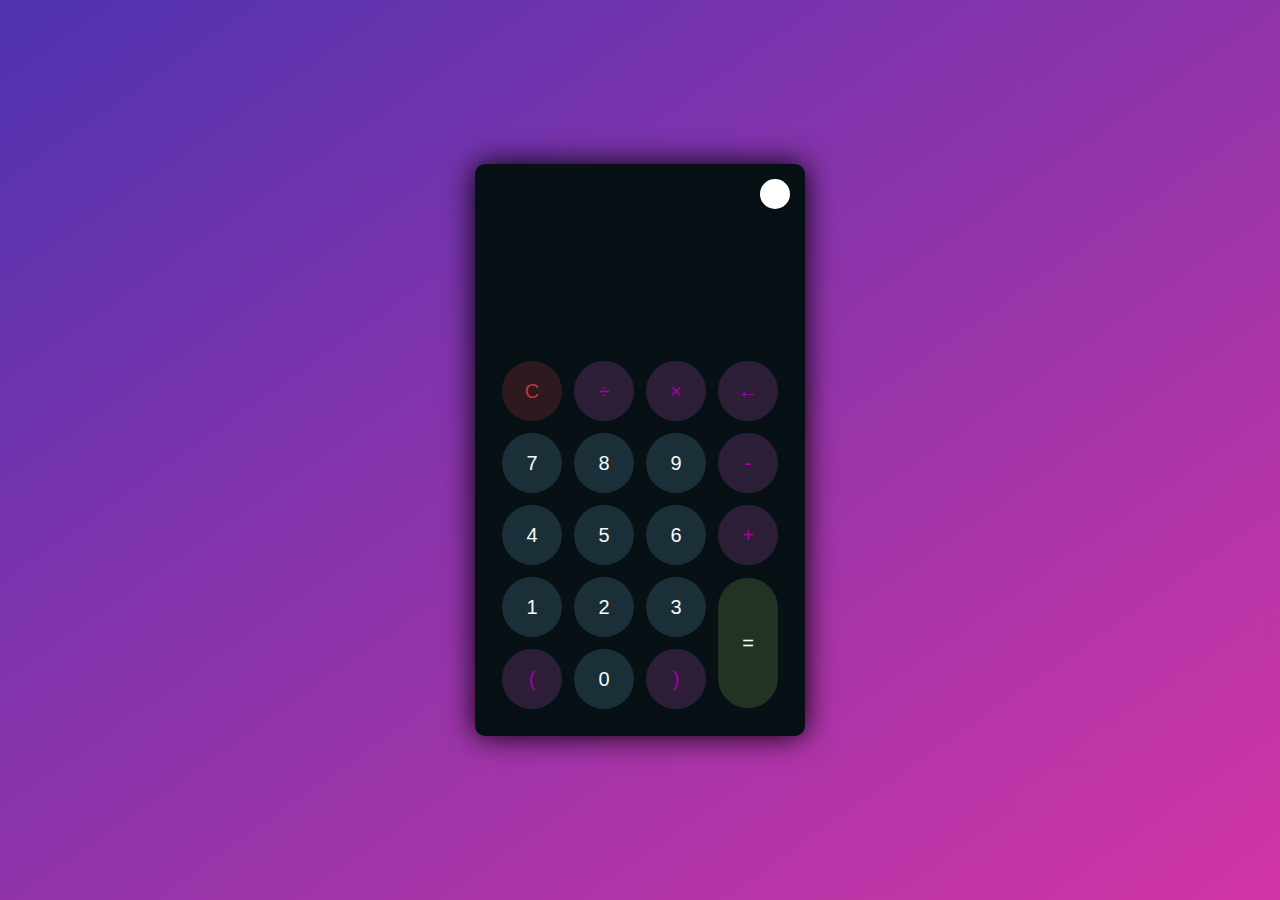
<file: index.html>
<!DOCTYPE html>
<html lang="en">

<head>
    <meta charset="UTF-8">
    <meta name="viewport" content="width=device-width, initial-scale=1.0">
    <link rel="stylesheet" href="calcul.css">
    <title>Document</title>
</head>

<body>
    <div class="container">
        <div class="calcul dark">
            <div class="theme-toggler active">
                <i class="toggler-icon"></i>
            </div>
            <div class="display-screen">
                <div id="display"></div>
            </div>
            <div class="buttons">
                <table>
                    <tr>
                        <td><button class="btn-operator" id="clear">C</button></td>
                        <td><button class="btn-operator" id="/">&divide;</button></td>
                        <td><button class="btn-operator" id="*">&times;</button></td>
                        <td><button class="btn-operator" id="backspace">&larr;</button></td>
                    </tr>
                    <tr>
                        <td><button class="btn-number" id="7">7</button></td>
                        <td><button class="btn-number" id="8">8</button></td>
                        <td><button class="btn-number" id="9">9</button></td>
                        <td><button class="btn-operator" id="-">-</button></td>
                    </tr>
                    <tr>
                        <td><button class="btn-number" id="4">4</button></td>
                        <td><button class="btn-number" id="5">5</button></td>
                        <td><button class="btn-number" id="6">6</button></td>
                        <td><button class="btn-operator" id="+">+</button></td>
                    </tr>
                    <tr>
                        <td><button class="btn-number" id="1">1</button></td>
                        <td><button class="btn-number" id="2">2</button></td>
                        <td><button class="btn-number" id="3">3</button></td>
                        <td rowspan="2"><button class="btn-equal" id="equal">=</button></td>
                    </tr>
                    <tr>
                        <td><button class="btn-operator" id="(">(</button></td>
                        <td><button class="btn-number" id="0">0</button></td>
                        <td><button class="btn-operator" id=")">)</button></td>
                    </tr>
                </table>
            </div>
        </div>
    </div>



    <script src="calcul.js"></script>
</body>

</html>
</file>
<file: calcul.css>
* {
    padding: 0;
    margin: 0;
    box-sizing: border-box;
    outline: 0;
    transition: all 0.5s ease;
}

body {
    font-family: sans-serif;
}

a {
    text-decoration: none;
    color: #fff;
}

body {
    background-image: linear-gradient(to bottom right, rgba(79, 51, 176, 1.0), rgba(210, 53, 165));
}

.container {
    height: 100vh;
    width: 100vw;
    display: grid;
    place-items: center;
}

.calcul {
    position: relative;
    height: auto;
    width: auto;
    padding: 20px;
    border-radius: 10px;
    box-shadow: 0 0 30px #000;
}

.theme-toggler {
    position: absolute;
    top: 30px;
    right: 30px;
    color: #fff;
    cursor: pointer;
    z-index: 1;
}

.theme-toggler.active {
    color: #333;
}

.theme-toggler.active::before {
    background-color: #fff;
}

.theme-toggler::before {
    content: '';
    height: 30px;
    width: 30px;
    position: absolute;
    top: 50%;
    transform: translate(-50%, -50%);
    border-radius: 50%;
    background-color: #333;
    z-index: -1;
}

#display {
    margin: 0 10px;
    height: 150px;
    width: auto;
    max-width: 270px;
    display: flex;
    align-items: flex-end;
    justify-content: flex-end;
    font-size: 30px;
    margin-bottom: 20px;
    overflow-x: scroll;
}

#display::-webkit-scrollbar {
    display: block;
    height: 3px;
}

button {
    height: 60px;
    width: 60px;
    border: 0;
    border-radius: 30px;
    margin: 5px;
    font-size: 20px;
    cursor: pointer;
    transition: all 200ms ease;
}

button:hover {
    transform: scale(1.1);
}

button#equal {
    height: 130px;
}

/* light theme */

.calcul {
    background-color: #fff;
}

.calcul #display {
    color: #0a1e23;
}

.calcul button#clear {
    background-color: #ffd5d8;
    color: #fc4552;
}

.calcul button.btn-number {
    background-color: #c3eaff;
    color: #000000;
}

.calcul button.btn-operator {
    background-color: #ffd0fb;
    color: #f967f3;
}

.calcul button.btn-equal {
    background-color: #adf9e7;
    color: #000;
}

/* dark theme */

.calcul.dark {
    background-color: #071115;
}

.calcul.dark #display {
    color: #f8fafb;
}

.calcul.dark button#clear {
    background-color: #2d191e;
    color: #bd3740;
}

.calcul.dark button.btn-number {
    background-color: #1b2f38;
    color: #f8fafb;
}

.calcul.dark button.btn-operator {
    background-color: #2e1f39;
    color: #aa00a4;
}

.calcul.dark button.btn-equal {
    background-color: #223323;
    color: #ffffff;
}
</file>
